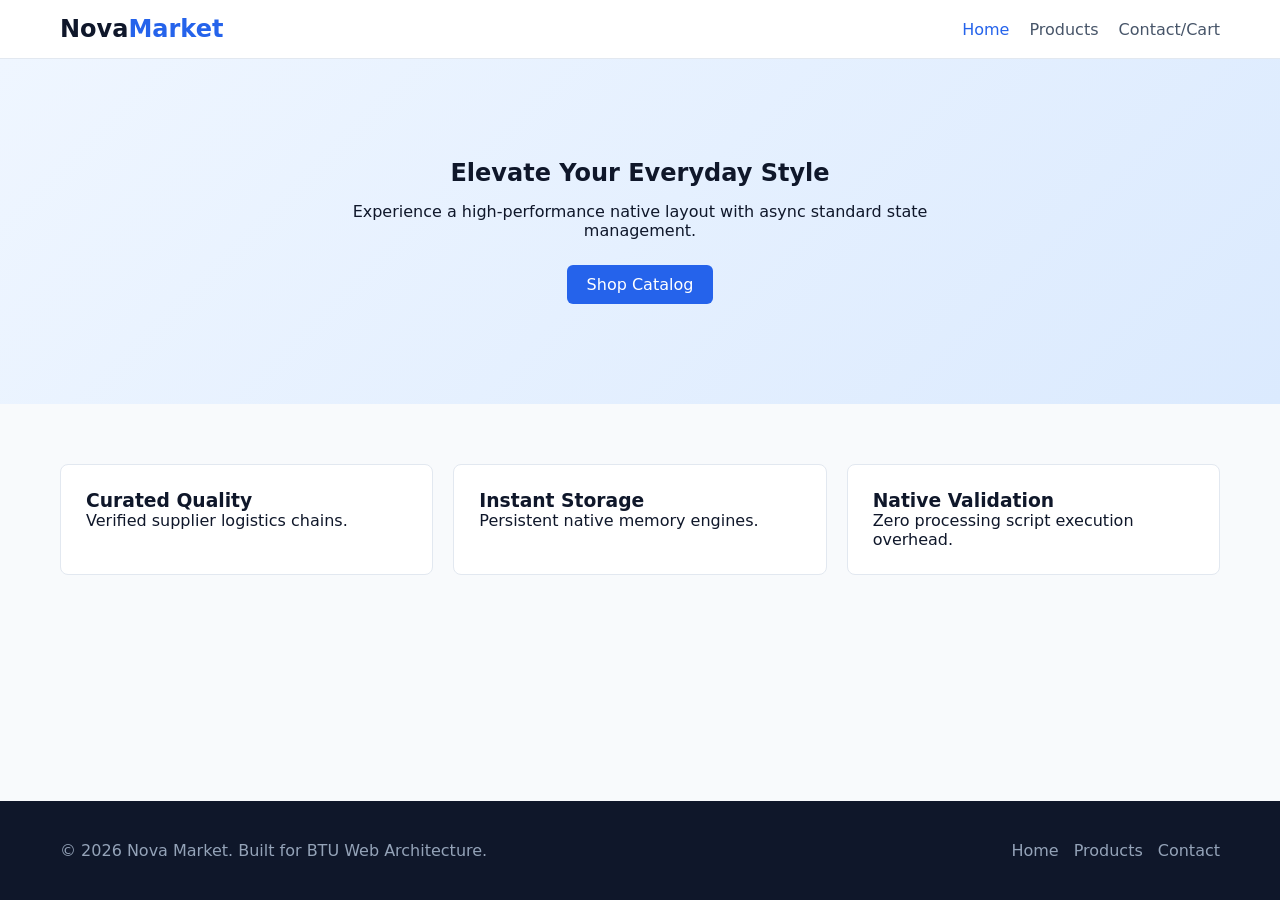
<file: index.html>
<!DOCTYPE html>
<html lang="en">
<head>
    <meta charset="UTF-8">
    <meta name="viewport" content="width=device-width, initial-scale=1.0">
    <title>Nova Market</title>
    <link rel="stylesheet" href="css/style.css">
</head>
<body>
    <header class="navbar">
        <div class="nav-container">
            <a href="index.html" class="logo">Nova<span>Market</span></a>
            <nav class="nav-menu" id="navMenu">
                <a href="index.html" class="nav-link active">Home</a>
                <a href="products.html" class="nav-link">Products</a>
                <a href="contact.html" class="nav-link">Contact/Cart <span id="navCartCount" class="cart-count hidden">0</span></a>
            </nav>
            <button class="hamburger" id="hamburgerBtn"><span></span><span></span><span></span></button>
        </div>
    </header>
    <main>
        <section class="hero-section">
            <div class="container">
                <h1>Elevate Your Everyday Style</h1>
                <p style="margin: 15px auto 25px; max-width:600px;">Experience a high-performance native layout with async standard state management.</p>
                <a href="products.html" class="btn btn-primary">Shop Catalog</a>
            </div>
        </section>
        <section class="container features-grid">
            <div class="feature-card"><h3>Curated Quality</h3><p>Verified supplier logistics chains.</p></div>
            <div class="feature-card"><h3>Instant Storage</h3><p>Persistent native memory engines.</p></div>
            <div class="feature-card"><h3>Native Validation</h3><p>Zero processing script execution overhead.</p></div>
        </section>
    </main>
    <footer class="footer">
        <div class="container footer-content">
            <p>&copy; 2026 Nova Market. Built for BTU Web Architecture.</p>
            <div class="footer-links"><a href="index.html">Home</a><a href="products.html">Products</a><a href="contact.html">Contact</a></div>
        </div>
    </footer>
    <script src="js/app.js"></script>
</body>
</html>
</file>
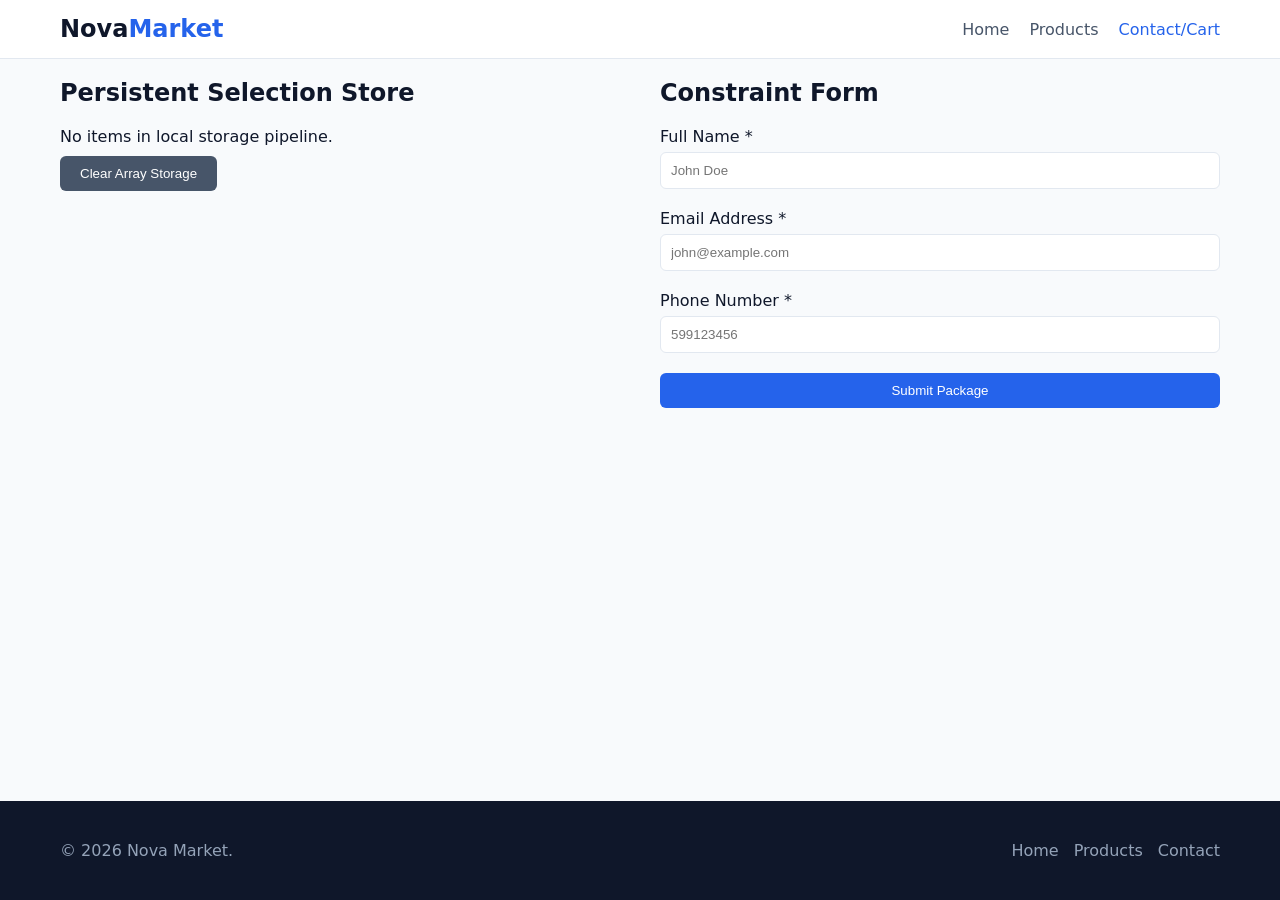
<file: contact.html>
<!DOCTYPE html>
<html lang="en">
<head>
    <meta charset="UTF-8">
    <meta name="viewport" content="width=device-width, initial-scale=1.0">
    <title>Checkout & Contact</title>
    <link rel="stylesheet" href="css/style.css">
</head>
<body>
    <header class="navbar">
        <div class="nav-container">
            <a href="index.html" class="logo">Nova<span>Market</span></a>
            <nav class="nav-menu" id="navMenu"><a href="index.html" class="nav-link">Home</a><a href="products.html" class="nav-link">Products</a><a href="contact.html" class="nav-link active">Contact/Cart <span id="navCartCount" class="cart-count hidden">0</span></a></nav>
            <button class="hamburger" id="hamburgerBtn"><span></span><span></span><span></span></button>
        </div>
    </header>
    <main class="container multi-col-layout">
        <section>
            <h2 style="margin-bottom:20px;">Persistent Selection Store</h2>
            <div id="cartItemsContainer"></div>
            <button id="clearCartBtn" class="btn btn-secondary" style="margin-top:10px;">Clear Array Storage</button>
        </section>
        <section>
            <h2 style="margin-bottom:20px;">Constraint Form</h2>
            <form id="validatedForm">
                <div class="form-group">
                    <label>Full Name *</label>
                    <input type="text" required minlength="3" placeholder="John Doe">
                </div>
                <div class="form-group">
                    <label>Email Address *</label>
                    <input type="email" required placeholder="john@example.com">
                </div>
                <div class="form-group">
                    <label>Phone Number *</label>
                    <input type="tel" required pattern="[0-9]{7,15}" placeholder="599123456">
                </div>
                <button type="submit" class="btn btn-primary" style="width:100%;">Submit Package</button>
            </form>
        </section>
    </main>
    <footer class="footer">
        <div class="container footer-content">
            <p>&copy; 2026 Nova Market.</p>
            <div class="footer-links"><a href="index.html">Home</a><a href="products.html">Products</a><a href="contact.html">Contact</a></div>
        </div>
    </footer>
    <script src="js/app.js"></script>
</body>
</html>
</file>
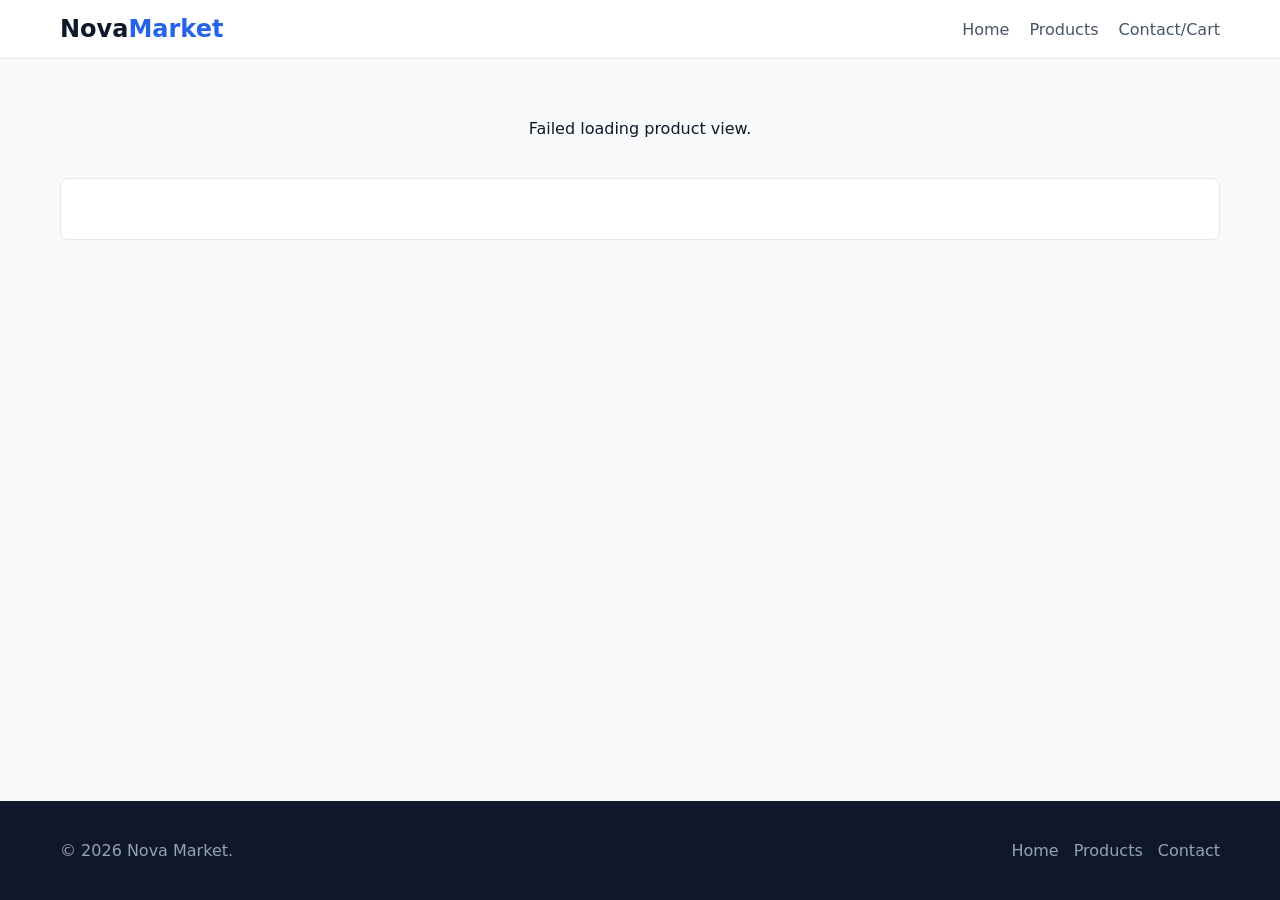
<file: product-detail.html>
<!DOCTYPE html>
<html lang="en">
<head>
    <meta charset="UTF-8">
    <meta name="viewport" content="width=device-width, initial-scale=1.0">
    <title>Item Detail</title>
    <link rel="stylesheet" href="css/style.css">
</head>
<body>
    <header class="navbar">
        <div class="nav-container">
            <a href="index.html" class="logo">Nova<span>Market</span></a>
            <nav class="nav-menu" id="navMenu"><a href="index.html" class="nav-link">Home</a><a href="products.html" class="nav-link">Products</a><a href="contact.html" class="nav-link">Contact/Cart <span id="navCartCount" class="cart-count hidden">0</span></a></nav>
            <button class="hamburger" id="hamburgerBtn"><span></span><span></span><span></span></button>
        </div>
    </header>
    <main class="container">
        <div id="loadingIndicator" style="padding:40px 0; text-align:center;">Assembling detail node layout...</div>
        <article class="detail-wrapper" id="detailContainer"></article>
    </main>
    <footer class="footer">
        <div class="container footer-content">
            <p>&copy; 2026 Nova Market.</p>
            <div class="footer-links"><a href="index.html">Home</a><a href="products.html">Products</a><a href="contact.html">Contact</a></div>
        </div>
    </footer>
    <script src="js/app.js"></script>
</body>
</html>
</file>
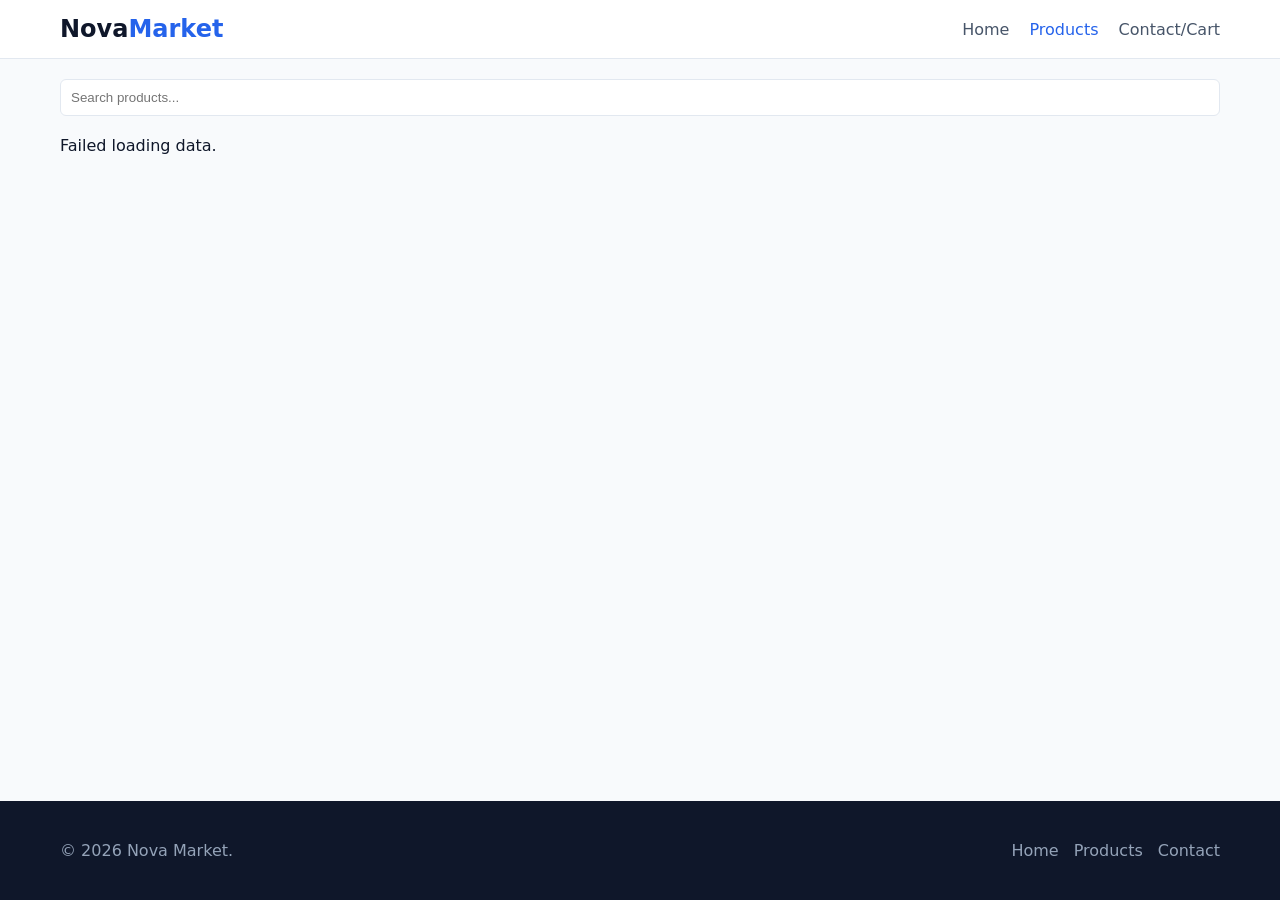
<file: products.html>
<!DOCTYPE html>
<html lang="en">
<head>
    <meta charset="UTF-8">
    <meta name="viewport" content="width=device-width, initial-scale=1.0">
    <title>Products | Nova Market</title>
    <link rel="stylesheet" href="css/style.css">
</head>
<body>
    <header class="navbar">
        <div class="nav-container">
            <a href="index.html" class="logo">Nova<span>Market</span></a>
            <nav class="nav-menu" id="navMenu"><a href="index.html" class="nav-link">Home</a><a href="products.html" class="nav-link active">Products</a><a href="contact.html" class="nav-link">Contact/Cart <span id="navCartCount" class="cart-count hidden">0</span></a></nav>
            <button class="hamburger" id="hamburgerBtn"><span></span><span></span><span></span></button>
        </div>
    </header>
    <main class="container">
        <input type="search" id="productSearch" placeholder="Search products..." style="width:100%;padding:10px;border:1px solid var(--border);border-radius:6px;margin-bottom:20px;">
        <div id="loadingIndicator">Querying remote resource data...</div>
        <section class="products-grid" id="productsContainer"></section>
    </main>
    <footer class="footer">
        <div class="container footer-content">
            <p>&copy; 2026 Nova Market.</p>
            <div class="footer-links"><a href="index.html">Home</a><a href="products.html">Products</a><a href="contact.html">Contact</a></div>
        </div>
    </footer>
    <script src="js/app.js"></script>
</body>
</html>
</file>
<file: css/style.css>
:root {
    --primary: #2563eb;
    --primary-dark: #1d4ed8;
    --bg: #f8fafc;
    --card: #ffffff;
    --text: #0f172a;
    --muted: #475569;
    --error: #dc2626;
    --success: #16a34a;
    --border: #e2e8f0;
    --width: 1200px;
}

* {
    box-sizing: border-box;
    margin: 0;
    padding: 0;
}

body {
    font-family: system-ui, sans-serif;
    background: var(--bg);
    color: var(--text);
    display: flex;
    flex-direction: column;
    min-height: 100vh;
}

main { flex: 1; }

.container {
    width: 100%;
    max-width: var(--width);
    margin: 0 auto;
    padding: 20px;
}

.navbar {
    background: var(--card);
    border-bottom: 1px solid var(--border);
    position: sticky;
    top: 0;
    z-index: 1000;
}

.nav-container {
    display: flex;
    justify-content: space-between;
    align-items: center;
    max-width: var(--width);
    margin: 0 auto;
    padding: 15px 20px;
}

.logo {
    font-size: 1.5rem;
    font-weight: 700;
    text-decoration: none;
    color: var(--text);
}

.logo span { color: var(--primary); }

.nav-menu {
    display: flex;
    gap: 20px;
}

.nav-link {
    text-decoration: none;
    color: var(--muted);
    font-weight: 500;
}

.nav-link.active, .nav-link:hover { color: var(--primary); }

.hamburger {
    display: none;
    flex-direction: column;
    gap: 5px;
    background: none;
    border: none;
    cursor: pointer;
}

.hamburger span {
    width: 25px;
    height: 3px;
    background: var(--text);
}

.hero-section {
    background: linear-gradient(135deg, #eff6ff 0%, #dbeafe 100%);
    padding: 80px 20px;
    text-align: center;
}

.features-grid {
    display: grid;
    grid-template-columns: repeat(3, 1fr);
    gap: 20px;
    margin: 40px auto;
}

.feature-card {
    background: var(--card);
    padding: 25px;
    border-radius: 8px;
    border: 1px solid var(--border);
}

.products-grid {
    display: grid;
    grid-template-columns: repeat(auto-fill, minmax(220px, 1fr));
    gap: 25px;
    margin-top: 20px;
}

.product-card {
    background: var(--card);
    border: 1px solid var(--border);
    border-radius: 8px;
    padding: 20px;
    display: flex;
    flex-direction: column;
    justify-content: space-between;
}

.product-img-holder {
    height: 150px;
    display: flex;
    justify-content: center;
    align-items: center;
    margin-bottom: 15px;
}

.product-img-holder img {
    max-height: 100%;
    max-width: 100%;
    object-fit: contain;
}

.product-title {
    font-size: 0.95rem;
    margin-bottom: 10px;
    display: -webkit-box;
    -webkit-line-clamp: 2;
    -webkit-box-orient: vertical;
    overflow: hidden;
}

.product-price {
    font-size: 1.1rem;
    font-weight: 700;
    color: var(--primary);
    margin-bottom: 15px;
}

.btn {
    display: inline-block;
    padding: 10px 20px;
    border-radius: 6px;
    text-decoration: none;
    cursor: pointer;
    border: none;
    text-align: center;
    font-weight: 500;
}

.btn-primary { background: var(--primary); color: #fff; }
.btn-primary:hover { background: var(--primary-dark); }
.btn-secondary { background: var(--muted); color: #fff; }

.detail-wrapper {
    display: grid;
    grid-template-columns: 1fr 1fr;
    gap: 40px;
    background: var(--card);
    padding: 30px;
    border-radius: 8px;
    border: 1px solid var(--border);
}

.detail-image img {
    max-width: 100%;
    max-height: 350px;
    display: block;
    margin: 0 auto;
}

.multi-col-layout {
    display: grid;
    grid-template-columns: 1fr 1fr;
    gap: 40px;
}

.form-group { margin-bottom: 20px; }
.form-group label { display: block; margin-bottom: 6px; }
.form-group input, .form-group textarea {
    width: 100%;
    padding: 10px;
    border: 1px solid var(--border);
    border-radius: 6px;
}

input:focus:invalid, textarea:focus:invalid {
    border-color: var(--error);
    background: #fef2f2;
}

.success-box {
    padding: 15px;
    background: #f0fdf4;
    color: var(--success);
    border: 1px solid #bbf7d0;
    border-radius: 6px;
    margin-top: 15px;
}

.cart-item-row {
    display: flex;
    justify-content: space-between;
    align-items: center;
    background: var(--card);
    padding: 15px;
    border: 1px solid var(--border);
    border-radius: 6px;
    margin-bottom: 10px;
}

.footer {
    background: var(--text);
    color: #94a3b8;
    padding: 20px 0;
    margin-top: 40px;
}

.footer-content {
    display: flex;
    justify-content: space-between;
    align-items: center;
    flex-wrap: wrap;
}

.footer-links a { color: #94a3b8; text-decoration: none; margin-left: 15px; }
.hidden { display: none !important; }

.cart-count {
    display: inline-block;
    background: var(--primary);
    color: #fff;
    border-radius: 999px;
    font-size: 0.75rem;
    padding: 1px 7px;
    margin-left: 4px;
}

@media (max-width: 768px) {
    .hamburger { display: flex; }
    .nav-menu {
        display: none;
        flex-direction: column;
        position: absolute;
        top: 100%;
        left: 0;
        width: 100%;
        background: var(--card);
        padding: 20px;
        border-bottom: 1px solid var(--border);
    }
    .nav-menu.active { display: flex; }
    .features-grid, .multi-col-layout, .detail-wrapper { grid-template-columns: 1fr; }
    .footer-content { flex-direction: column; gap: 10px; }
}
</file>
